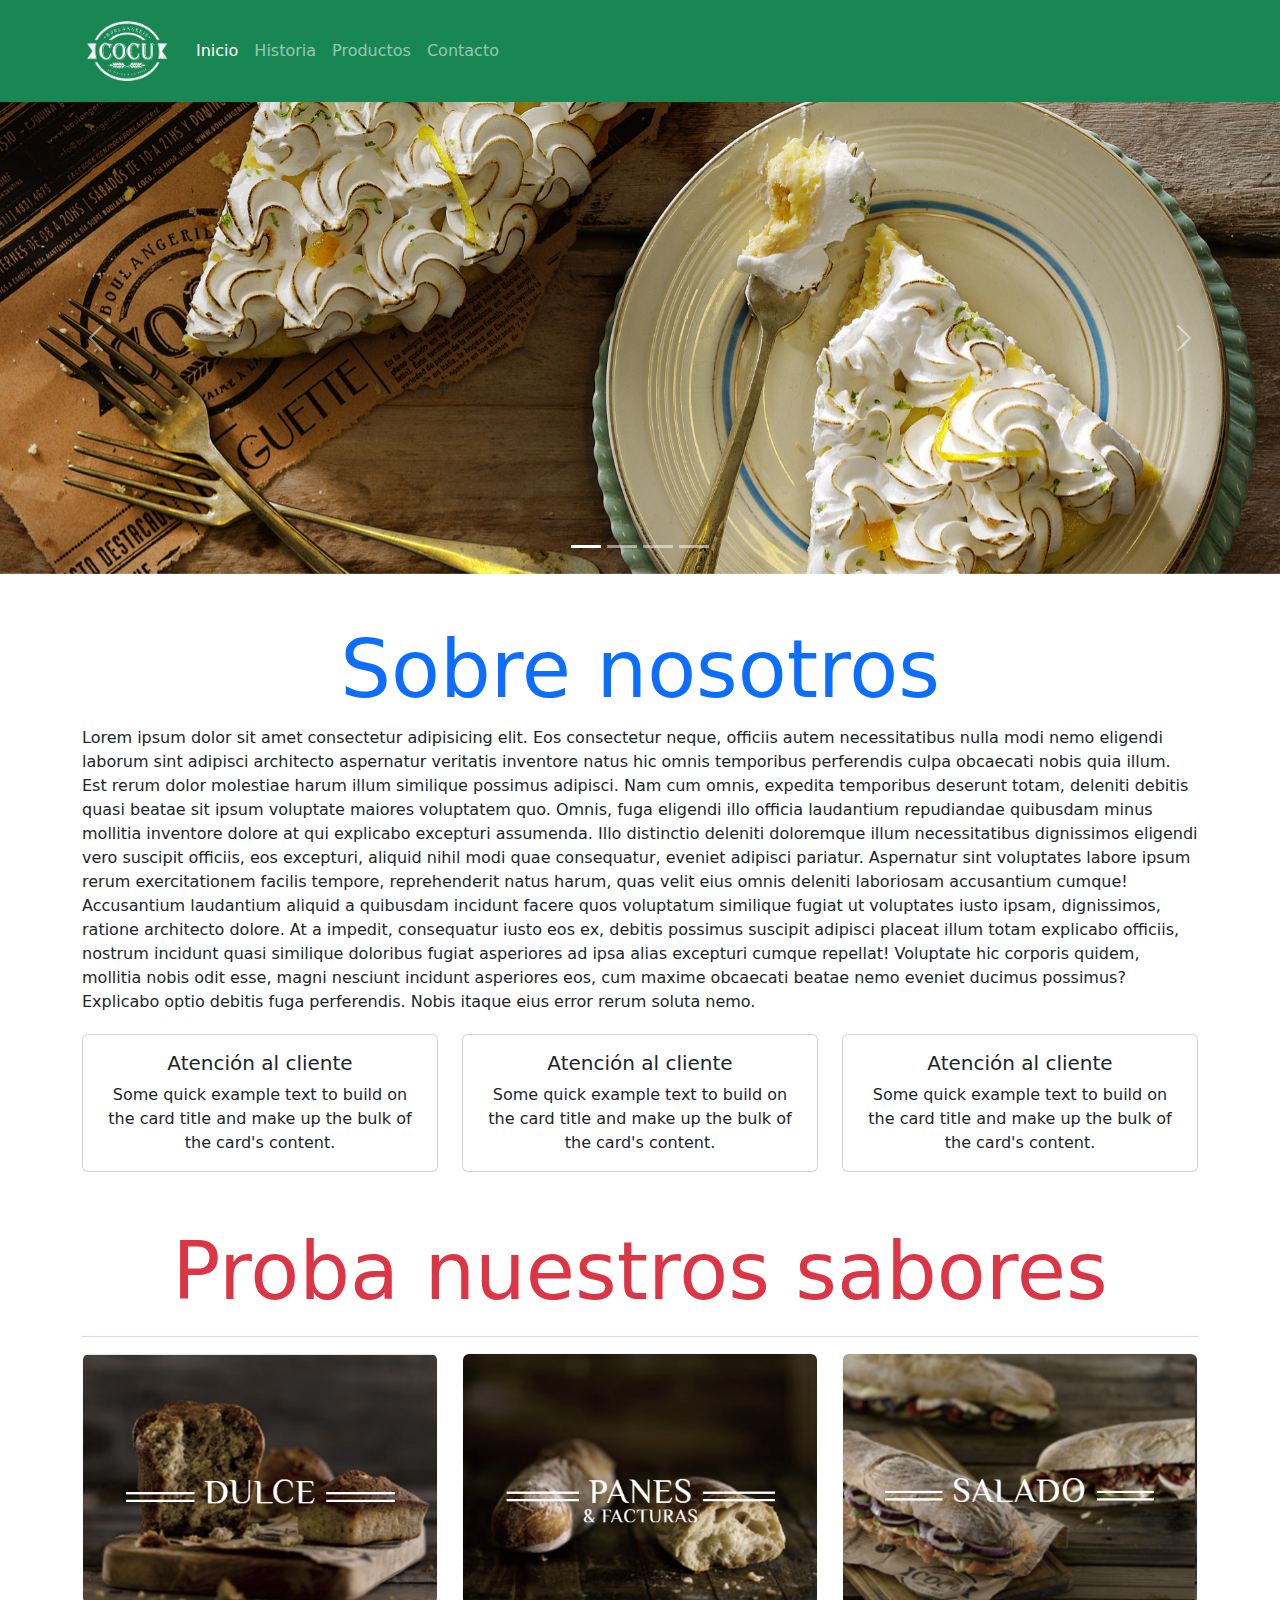
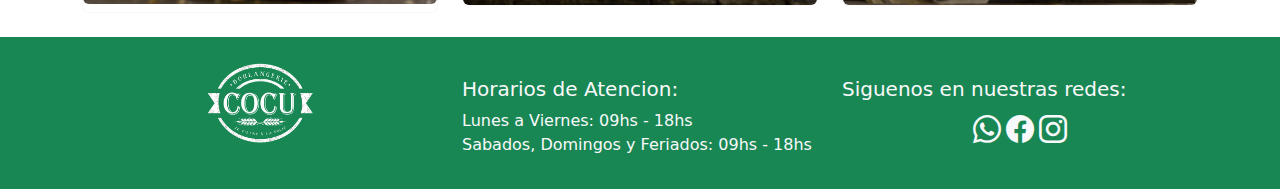
<file: index.html>
<!DOCTYPE html>
<html lang="en">
  <head>
    <meta charset="UTF-8" />
    <meta http-equiv="X-UA-Compatible" content="IE=edge" />
    <meta name="viewport" content="width=device-width, initial-scale=1.0" />
    <meta name="author" content="Joaquin Cortes Carbajo" />
    <meta
      name="description"
      content="Los mejores prodcuctos artesanales para tu mesa"
    />
    <meta name="keywords" content="Bizcochos, tortillas, facturas" />
    <link rel="stylesheet" href="css/bootstrap.min.css" />
    <link
      rel="stylesheet"
      href="https://cdn.jsdelivr.net/npm/bootstrap-icons@1.8.3/font/bootstrap-icons.css"
    />
    <link rel="preconnect" href="https://fonts.googleapis.com" />
    <link rel="preconnect" href="https://fonts.gstatic.com" crossorigin />
    <link
      href="https://fonts.googleapis.com/css2?family=Black+Han+Sans&family=Open+Sans:ital,wght@0,800;1,700&family=Tiro+Tamil&display=swap"
      rel="stylesheet"
    />
    <link rel="stylesheet" href="css/style.css" />
    <title>Panaderia Cocu</title>
  </head>
  <body>
    <header>
      <nav class="navbar bg-success navbar-dark navbar-expand-lg">
        <div class="container">
          <a href="index.html" class="navbar-brand">
            <img src="img/cocu_logo-450.png" alt="Logo Cocu" width="90px" />
          </a>
          <button
            type="button"
            class="navbar-toggler"
            data-bs-toggle="collapse"
            data-bs-target="#itemsNav"
          >
            <span class="navbar-toggler-icon"></span>
          </button>
          <div id="itemsNav" class="collapse navbar-collapse">
            <ul class="navbar-nav">
              <li class="nav-item">
                <a href="index.html" class="nav-link active" aria-current="page"
                  >Inicio</a
                >
              </li>
              <li class="nav-item">
                <a href="pages/historia.html" class="nav-link">Historia</a>
              </li>
              <li class="nav-item">
                <a href="pages/productos.html" class="nav-link">Productos</a>
              </li>
              <li class="nav-item">
                <a href="pages/contacto.html" class="nav-link">Contacto</a>
              </li>
            </ul>
          </div>
        </div>
      </nav>
    </header>
    <main>
      <section>
        <div
          id="bannerPanaderiaCocu"
          class="carousel slide"
          data-bs-ride="true"
        >
          <div class="carousel-indicators">
            <button
              type="button"
              data-bs-target="#bannerPanaderiaCocu"
              data-bs-slide-to="0"
              class="active"
              aria-current="true"
              aria-label="Slide 1"
            ></button>
            <button
              type="button"
              data-bs-target="#bannerPanaderiaCocu"
              data-bs-slide-to="1"
              aria-label="Slide 2"
            ></button>
            <button
              type="button"
              data-bs-target="#bannerPanaderiaCocu"
              data-bs-slide-to="2"
              aria-label="Slide 3"
            ></button>
            <button
              type="button"
              data-bs-target="#bannerPanaderiaCocu"
              data-bs-slide-to="3"
              aria-label="Slide 4"
            ></button>
          </div>
          <div class="carousel-inner">
            <div class="carousel-item active">
              <img
                src="img/slider_201603_lemonpie.jpg"
                class="d-block w-100 banner-responsive"
                alt="Lemon Pie"
              />
            </div>
            <div class="carousel-item">
              <img
                src="img/slider_201603_painchoco.jpg"
                class="d-block w-100 banner-responsive"
                alt="Medialuna"
              />
            </div>
            <div class="carousel-item">
              <img
                src="img/slider_201603_sandwich.jpg"
                class="d-block w-100 banner-responsive"
                alt="Sandwich"
              />
            </div>
            <div class="carousel-item">
              <img
                src="img/slider_201603_painchoco.jpg"
                class="d-block w-100 banner-responsive"
                alt="Facturas"
              />
            </div>
          </div>
          <button
            class="carousel-control-prev"
            type="button"
            data-bs-target="#bannerPanaderiaCocu"
            data-bs-slide="prev"
          >
            <span class="carousel-control-prev-icon" aria-hidden="true"></span>
            <span class="visually-hidden">Previous</span>
          </button>
          <button
            class="carousel-control-next"
            type="button"
            data-bs-target="#bannerPanaderiaCocu"
            data-bs-slide="next"
          >
            <span class="carousel-control-next-icon" aria-hidden="true"></span>
            <span class="visually-hidden">Next</span>
          </button>
        </div>
      </section>
      <section class="container my-5">
        <article>
          <h1 class="display-1 text-center text-primary">Sobre nosotros</h1>
          <p>
            Lorem ipsum dolor sit amet consectetur adipisicing elit. Eos
            consectetur neque, officiis autem necessitatibus nulla modi nemo
            eligendi laborum sint adipisci architecto aspernatur veritatis
            inventore natus hic omnis temporibus perferendis culpa obcaecati
            nobis quia illum. Est rerum dolor molestiae harum illum similique
            possimus adipisci. Nam cum omnis, expedita temporibus deserunt
            totam, deleniti debitis quasi beatae sit ipsum voluptate maiores
            voluptatem quo. Omnis, fuga eligendi illo officia laudantium
            repudiandae quibusdam minus mollitia inventore dolore at qui
            explicabo excepturi assumenda. Illo distinctio deleniti doloremque
            illum necessitatibus dignissimos eligendi vero suscipit officiis,
            eos excepturi, aliquid nihil modi quae consequatur, eveniet adipisci
            pariatur. Aspernatur sint voluptates labore ipsum rerum
            exercitationem facilis tempore, reprehenderit natus harum, quas
            velit eius omnis deleniti laboriosam accusantium cumque! Accusantium
            laudantium aliquid a quibusdam incidunt facere quos voluptatum
            similique fugiat ut voluptates iusto ipsam, dignissimos, ratione
            architecto dolore. At a impedit, consequatur iusto eos ex, debitis
            possimus suscipit adipisci placeat illum totam explicabo officiis,
            nostrum incidunt quasi similique doloribus fugiat asperiores ad ipsa
            alias excepturi cumque repellat! Voluptate hic corporis quidem,
            mollitia nobis odit esse, magni nesciunt incidunt asperiores eos,
            cum maxime obcaecati beatae nemo eveniet ducimus possimus? Explicabo
            optio debitis fuga perferendis. Nobis itaque eius error rerum soluta
            nemo.
          </p>
        </article>
        <article class="row">
          <aside class="col-12 col-md-4 my-1">
            <div class="card text-center">
              <div class="card-body">
                <h5 class="card-title">Atención al cliente</h5>
                <p class="card-text">
                  Some quick example text to build on the card title and make up
                  the bulk of the card's content.
                </p>
              </div>
            </div>
          </aside>
          <aside class="col-12 col-md-4 my-1">
            <div class="card text-center">
              <div class="card-body">
                <h5 class="card-title">Atención al cliente</h5>
                <p class="card-text">
                  Some quick example text to build on the card title and make up
                  the bulk of the card's content.
                </p>
              </div>
            </div>
          </aside>
          <aside class="col-12 col-md-4 my-1">
            <div class="card text-center">
              <div class="card-body">
                <h5 class="card-title">Atención al cliente</h5>
                <p class="card-text">
                  Some quick example text to build on the card title and make up
                  the bulk of the card's content.
                </p>
              </div>
            </div>
          </aside>
        </article>
      </section>
      <section class="container">
        <h1 class="display-1 text-center text-danger">
          Proba nuestros sabores
          <hr />
        </h1>
        <article class="row mb-4">
          <aside class="col-12 col-md-4">
            <div class="card border-light">
              <img
                src="img/dulce.png"
                alt="Budines dulces marmolados"
                class="rounded dulce"
              />
              <h3 class="text-light fontTiro dulceFoto"></h3>
            </div>
          </aside>
          <aside class="col-12 col-md-4">
            <div class="card border-light">
              <img
                src="img/panyfactura.png"
                alt="Foto de panes tipo flauta"
                class="rounded panesYfacturas"
              />
            </div>
          </aside>
          <aside class="col-12 col-md-4">
            <div class="card border-light">
              <img
                src="img/salado.png"
                alt="Imagen de sanguche de verduras salado"
                class="rounded salado"
              />
            </div>
          </aside>
        </article>
      </section>
    </main>
    <footer class="bg-success text-light py-3">
      <section class="container">
        <article class="row">
          <aside class="text-center col-12 col-md-4">
            <img src="img/cocu_logo-450.png" alt="Logo Cocu" height="100px" />
          </aside>
          <aside class="col-12 col-md-4 mt-md-4">
            <h5>Horarios de Atencion:</h5>
            <p>
              Lunes a Viernes: 09hs - 18hs <br />Sabados, Domingos y Feriados:
              09hs - 18hs
            </p>
          </aside>
          <aside class="col-12 col-md-4 mt-md-4">
            <h5>Siguenos en nuestras redes:</h5>
            <div class="text-center">
              <a href="" class="text-light"
                ><i class="bi bi-whatsapp fs-3"></i
              ></a>
              <a href="" class="text-light"
                ><i class="bi bi-facebook fs-3"></i
              ></a>
              <a href="" class="text-light"
                ><i class="bi bi-instagram fs-3"></i
              ></a>
            </div>
          </aside>
        </article>
      </section>
    </footer>
    <script
      src="https://cdn.jsdelivr.net/npm/bootstrap@5.1.3/dist/js/bootstrap.bundle.min.js"
      integrity="sha384-ka7Sk0Gln4gmtz2MlQnikT1wXgYsOg+OMhuP+IlRH9sENBO0LRn5q+8nbTov4+1p"
      crossorigin="anonymous"
    ></script>
  </body>
</html>
</file>
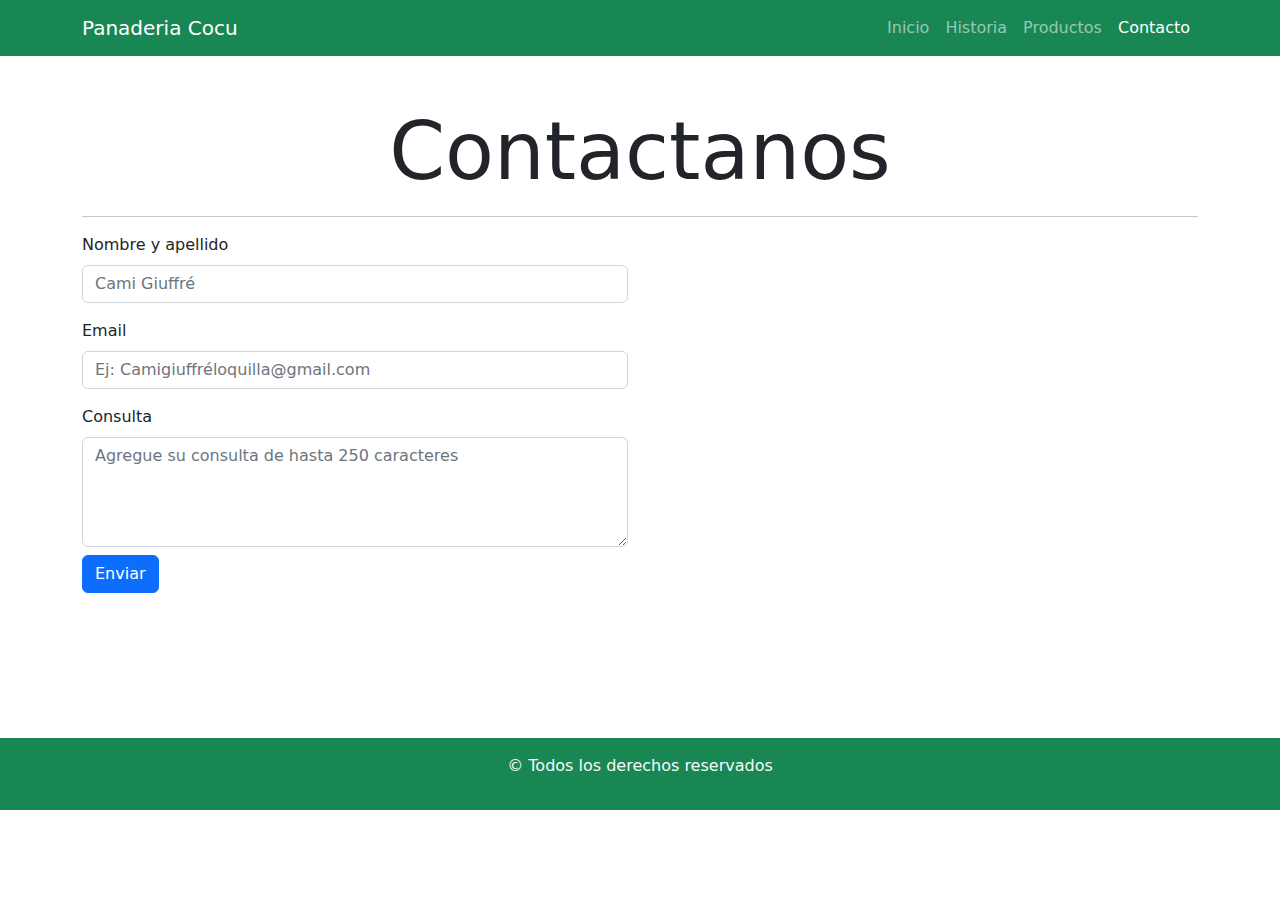
<file: pages/contacto.html>
<!DOCTYPE html>
<html lang="en">
  <head>
    <meta charset="UTF-8" />
    <meta http-equiv="X-UA-Compatible" content="IE=edge" />
    <meta name="viewport" content="width=device-width, initial-scale=1.0" />
    <meta name="author" content="Joaquin Cortes Carbajo" />
    <meta
      name="description"
      content="Los mejores prodcuctos artesanales para tu mesa"
    />
    <meta name="keywords" content="Bizcochos, tortillas, facturas" />
    <link rel="stylesheet" href="../css/bootstrap.min.css" />
    <link rel="stylesheet" href="../css/style.css" />
    <title>Panaderia Cocu</title>
  </head>
  <body>
    <header>
      <nav class="navbar bg-success navbar-dark navbar-expand-lg">
        <div class="container">
          <a href="../index.html" class="navbar-brand">Panaderia Cocu</a>
          <button
            type="button"
            class="navbar-toggler"
            data-bs-toggle="collapse"
            data-bs-target="#itemsNav"
          >
            <span class="navbar-toggler-icon"></span>
          </button>
          <div id="itemsNav" class="collapse navbar-collapse">
            <ul class="navbar-nav ms-auto">
              <li class="nav-item">
                <a href="../index.html" class="nav-link">Inicio</a>
              </li>
              <li class="nav-item">
                <a href="historia.html" class="nav-link">Historia</a>
              </li>
              <li class="nav-item">
                <a href="productos.html" class="nav-link">Productos</a>
              </li>
              <li class="nav-item">
                <a href="contacto.html" class="nav-link active">Contacto</a>
              </li>
            </ul>
          </div>
        </div>
      </nav>
    </header>
    <main class="container my-5">
      <section>
        <h1 class="display-1 text-center">
          Contactanos
          <hr />
        </h1>
        <article class="row">
          <aside class="col-12 col-md-6">
            <form>
              <div class="mb-3">
                <label for="nombreApellido" class="form-label"
                  >Nombre y apellido</label
                >
                <input
                  type="text"
                  id="nombreApellido"
                  class="form-control"
                  placeholder="Cami Giuffré"
                  minlength="5"
                  maxlength="40"
                  required
                />
              </div>
              <div class="mb-3">
                <label for="email" class="form-label">Email</label>
                <input
                  type="email"
                  id="email"
                  class="form-control"
                  placeholder="Ej: Camigiuffréloquilla@gmail.com"
                  minlength="5"
                  maxlength="80"
                  required
                />
              </div>
              <div class="mb-3">
                <label for="consulta" class="form-label">Consulta</label>
                <textarea
                  id="consulta"
                  rows="4"
                  class="form-control"
                  placeholder="Agregue su consulta de hasta 250 caracteres"
                  minlength="10"
                  maxlength="250"
                  required
                ></textarea>
                <button type="submit" class="btn btn-primary mt-2">
                  Enviar
                </button>
              </div>
            </form>
          </aside>
          <aside class="col-12 col-md-6">
            <iframe
              src="https://www.google.com/maps/embed?pb=!1m14!1m8!1m3!1d14240.408879082126!2d-65.2072018!3d-26.8367009!3m2!1i1024!2i768!4f13.1!3m3!1m2!1s0x0%3A0xf8606cd659b8e3e4!2sRollingCode%20School!5e0!3m2!1ses-419!2sar!4v1654550886108!5m2!1ses-419!2sar"
              width="100%"
              height="450"
              allowfullscreen=""
              loading="lazy"
              referrerpolicy="no-referrer-when-downgrade"
            ></iframe>
          </aside>
        </article>
      </section>
    </main>
    <footer class="bg-success text-light text-center py-3">
      <p>&copy; Todos los derechos reservados</p>
    </footer>
    <script
      src="https://cdn.jsdelivr.net/npm/bootstrap@5.1.3/dist/js/bootstrap.bundle.min.js"
      integrity="sha384-ka7Sk0Gln4gmtz2MlQnikT1wXgYsOg+OMhuP+IlRH9sENBO0LRn5q+8nbTov4+1p"
      crossorigin="anonymous"
    ></script>
  </body>
</html>
</file>
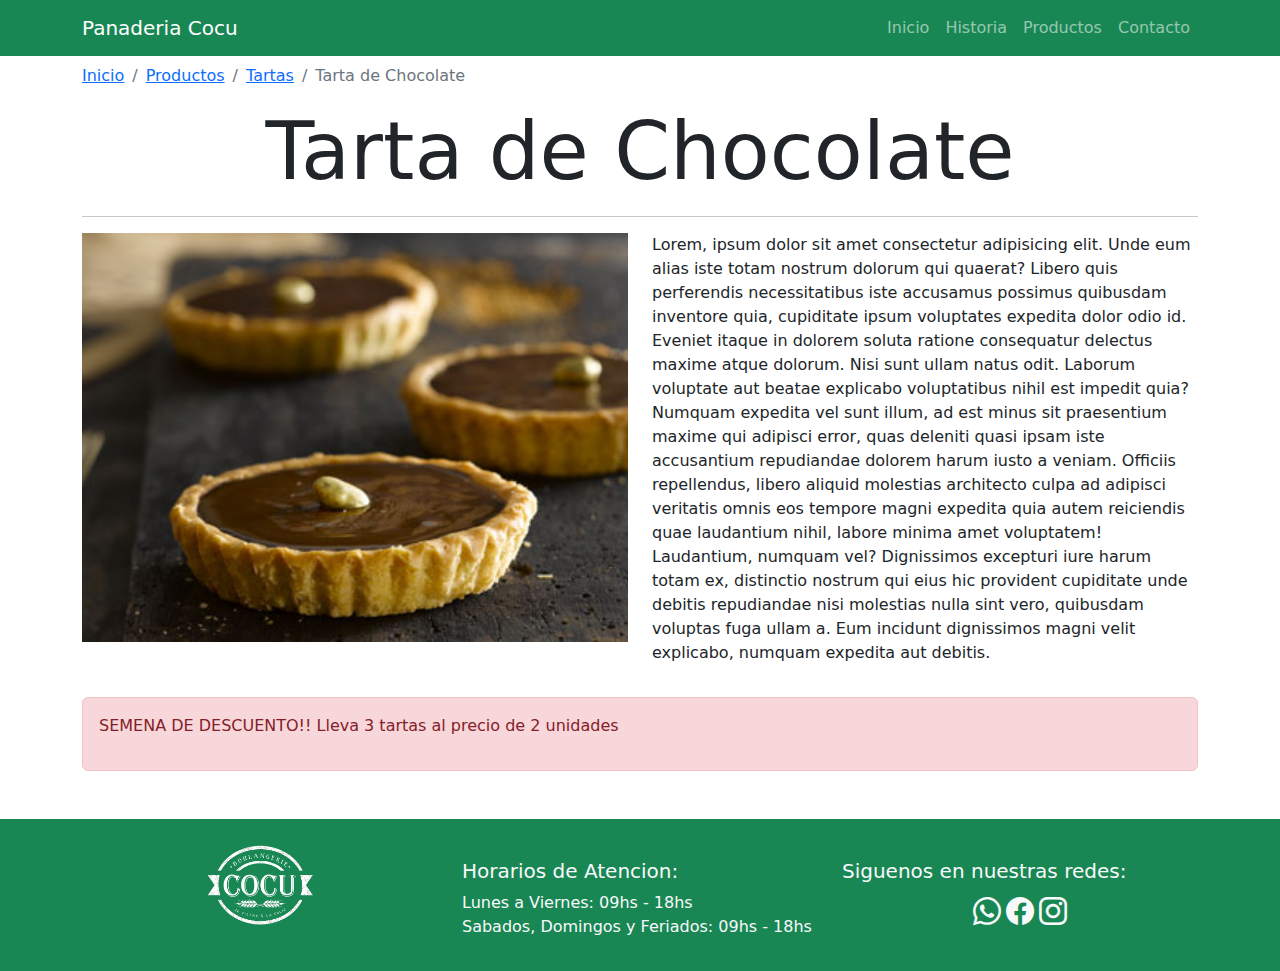
<file: pages/detalleProducto.html>
<!DOCTYPE html>
<html lang="en">
  <head>
    <meta charset="UTF-8" />
    <meta http-equiv="X-UA-Compatible" content="IE=edge" />
    <meta name="viewport" content="width=device-width, initial-scale=1.0" />
    <meta name="author" content="Joaquin Cortes Carbajo" />
    <meta
      name="description"
      content="Los mejores prodcuctos artesanales para tu mesa"
    />
    <meta name="keywords" content="Bizcochos, tortillas, facturas" />
    <link rel="stylesheet" href="../css/bootstrap.min.css" />
    <link
      rel="stylesheet"
      href="https://cdn.jsdelivr.net/npm/bootstrap-icons@1.8.3/font/bootstrap-icons.css"
    />
    <link rel="stylesheet" href="../css/style.css" />
    <title>Panaderia Cocu</title>
  </head>
  <body>
    <header>
      <nav class="navbar bg-success navbar-dark navbar-expand-lg">
        <div class="container">
          <a href="../index.html" class="navbar-brand">Panaderia Cocu</a>
          <button
            type="button"
            class="navbar-toggler"
            data-bs-toggle="collapse"
            data-bs-target="#itemsNav"
          >
            <span class="navbar-toggler-icon"></span>
          </button>
          <div id="itemsNav" class="collapse navbar-collapse">
            <ul class="navbar-nav ms-auto">
              <li class="nav-item">
                <a href="../index.html" class="nav-link">Inicio</a>
              </li>
              <li class="nav-item">
                <a href="historia.html" class="nav-link">Historia</a>
              </li>
              <li class="nav-item">
                <a href="productos.html" class="nav-link">Productos</a>
              </li>
              <li class="nav-item">
                <a href="contacto.html" class="nav-link">Contacto</a>
              </li>
            </ul>
          </div>
        </div>
      </nav>
    </header>
    <main class="container mb-5 mt-2">
      <nav aria-label="breadcrumb">
        <ol class="breadcrumb">
          <li class="breadcrumb-item"><a href="../index.html">Inicio</a></li>
          <li class="breadcrumb-item">
            <a href="productos.html">Productos</a>
          </li>
          <li class="breadcrumb-item"><a href="#">Tartas</a></li>
          <li class="breadcrumb-item active" aria-current="page">
            Tarta de Chocolate
          </li>
        </ol>
      </nav>
      <section>
        <h1 class="display-1 text-center">
          Tarta de Chocolate
          <hr />
        </h1>
        <article class="row">
          <aside class="col-12 col-md-6">
            <img
              src="../img/productos/Torta-de-chocolate_00098_portfolio.jpg"
              width="100%"
              alt="Tarte de chocolate"
            />
          </aside>
          <aside class="col-12 col-md-6">
            <p>
              Lorem, ipsum dolor sit amet consectetur adipisicing elit. Unde eum
              alias iste totam nostrum dolorum qui quaerat? Libero quis
              perferendis necessitatibus iste accusamus possimus quibusdam
              inventore quia, cupiditate ipsum voluptates expedita dolor odio
              id. Eveniet itaque in dolorem soluta ratione consequatur delectus
              maxime atque dolorum. Nisi sunt ullam natus odit. Laborum
              voluptate aut beatae explicabo voluptatibus nihil est impedit
              quia? Numquam expedita vel sunt illum, ad est minus sit
              praesentium maxime qui adipisci error, quas deleniti quasi ipsam
              iste accusantium repudiandae dolorem harum iusto a veniam.
              Officiis repellendus, libero aliquid molestias architecto culpa ad
              adipisci veritatis omnis eos tempore magni expedita quia autem
              reiciendis quae laudantium nihil, labore minima amet voluptatem!
              Laudantium, numquam vel? Dignissimos excepturi iure harum totam
              ex, distinctio nostrum qui eius hic provident cupiditate unde
              debitis repudiandae nisi molestias nulla sint vero, quibusdam
              voluptas fuga ullam a. Eum incidunt dignissimos magni velit
              explicabo, numquam expedita aut debitis.
            </p>
          </aside>
        </article>
        <div class="alert alert-danger mt-3" role="alert">
         <p>SEMENA DE DESCUENTO!! Lleva 3 tartas al precio de 2 unidades</p>
        </div>
      </section>
    </main>
    <footer class="bg-success text-light py-3">
      <section class="container">
        <article class="row">
          <aside class="text-center col-12 col-md-4">
            <img
              src="../img/cocu_logo-450.png"
              alt="Logo Cocu"
              height="100px"
            />
          </aside>
          <aside class="col-12 col-md-4 mt-md-4">
            <h5>Horarios de Atencion:</h5>
            <p>
              Lunes a Viernes: 09hs - 18hs <br />Sabados, Domingos y Feriados:
              09hs - 18hs
            </p>
          </aside>
          <aside class="col-12 col-md-4 mt-md-4">
            <h5>Siguenos en nuestras redes:</h5>
            <div class="text-center">
              <a href="" class="text-light"
                ><i class="bi bi-whatsapp fs-3"></i
              ></a>
              <a href="" class="text-light"
                ><i class="bi bi-facebook fs-3"></i
              ></a>
              <a href="" class="text-light"
                ><i class="bi bi-instagram fs-3"></i
              ></a>
            </div>
          </aside>
        </article>
      </section>
    </footer>
    <script
      src="https://cdn.jsdelivr.net/npm/bootstrap@5.1.3/dist/js/bootstrap.bundle.min.js"
      integrity="sha384-ka7Sk0Gln4gmtz2MlQnikT1wXgYsOg+OMhuP+IlRH9sENBO0LRn5q+8nbTov4+1p"
      crossorigin="anonymous"
    ></script>
  </body>
</html>
</file>
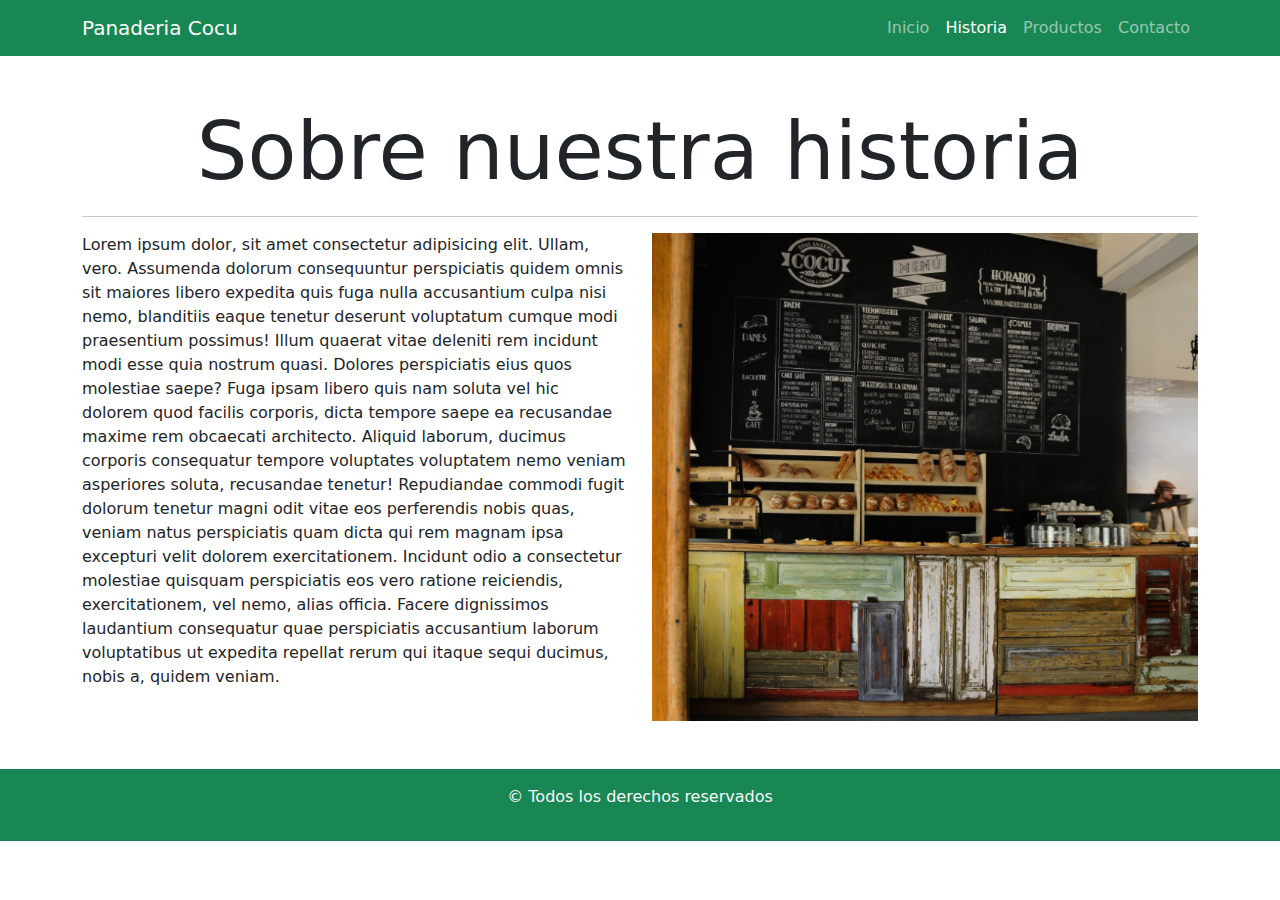
<file: pages/historia.html>
<!DOCTYPE html>
<html lang="en">
  <head>
    <meta charset="UTF-8" />
    <meta http-equiv="X-UA-Compatible" content="IE=edge" />
    <meta name="viewport" content="width=device-width, initial-scale=1.0" />
    <meta name="author" content="Joaquin Cortes Carbajo" />
    <meta
      name="description"
      content="Los mejores prodcuctos artesanales para tu mesa"
    />
    <meta name="keywords" content="Bizcochos, tortillas, facturas" />
    <link rel="stylesheet" href="../css/bootstrap.min.css" />
    <link rel="stylesheet" href="../css/style.css" />
    <title>Panaderia Cocu</title>
  </head>
  <body>
    <header>
      <nav class="navbar bg-success navbar-dark navbar-expand-lg">
        <div class="container">
          <a href="../index.html" class="navbar-brand">Panaderia Cocu</a>
          <button
            type="button"
            class="navbar-toggler"
            data-bs-toggle="collapse"
            data-bs-target="#itemsNav"
          >
            <span class="navbar-toggler-icon"></span>
          </button>
          <div id="itemsNav" class="collapse navbar-collapse">
            <ul class="navbar-nav ms-auto">
              <li class="nav-item">
                <a href="../index.html" class="nav-link">Inicio</a>
              </li>
              <li class="nav-item">
                <a href="historia.html" class="nav-link active">Historia</a>
              </li>
              <li class="nav-item">
                <a href="productos.html" class="nav-link">Productos</a>
              </li>
              <li class="nav-item">
                <a href="contacto.html" class="nav-link">Contacto</a>
              </li>
            </ul>
          </div>
        </div>
      </nav>
    </header>
    <main class="container my-5">
      <h1 class="display-1 text-center">Sobre nuestra historia</h1>
      <hr />
      <article class="row">
        <aside class="col-12 col-md-6">
          <p>
            Lorem ipsum dolor, sit amet consectetur adipisicing elit. Ullam,
            vero. Assumenda dolorum consequuntur perspiciatis quidem omnis sit
            maiores libero expedita quis fuga nulla accusantium culpa nisi nemo,
            blanditiis eaque tenetur deserunt voluptatum cumque modi praesentium
            possimus! Illum quaerat vitae deleniti rem incidunt modi esse quia
            nostrum quasi. Dolores perspiciatis eius quos molestiae saepe? Fuga
            ipsam libero quis nam soluta vel hic dolorem quod facilis corporis,
            dicta tempore saepe ea recusandae maxime rem obcaecati architecto.
            Aliquid laborum, ducimus corporis consequatur tempore voluptates
            voluptatem nemo veniam asperiores soluta, recusandae tenetur!
            Repudiandae commodi fugit dolorum tenetur magni odit vitae eos
            perferendis nobis quas, veniam natus perspiciatis quam dicta qui rem
            magnam ipsa excepturi velit dolorem exercitationem. Incidunt odio a
            consectetur molestiae quisquam perspiciatis eos vero ratione
            reiciendis, exercitationem, vel nemo, alias officia. Facere
            dignissimos laudantium consequatur quae perspiciatis accusantium
            laborum voluptatibus ut expedita repellat rerum qui itaque sequi
            ducimus, nobis a, quidem veniam.
          </p>
        </aside>
        <aside class="col-12 col-md-6">
          <img src="../img/historia.png" alt="panaderia cocu" class="w-100">
        </aside>
      </article>
    </main>
    <footer class="bg-success text-light text-center py-3">
      <p>&copy; Todos los derechos reservados</p>
    </footer>
    <script
      src="https://cdn.jsdelivr.net/npm/bootstrap@5.1.3/dist/js/bootstrap.bundle.min.js"
      integrity="sha384-ka7Sk0Gln4gmtz2MlQnikT1wXgYsOg+OMhuP+IlRH9sENBO0LRn5q+8nbTov4+1p"
      crossorigin="anonymous"
    ></script>
  </body>
</html>
</file>
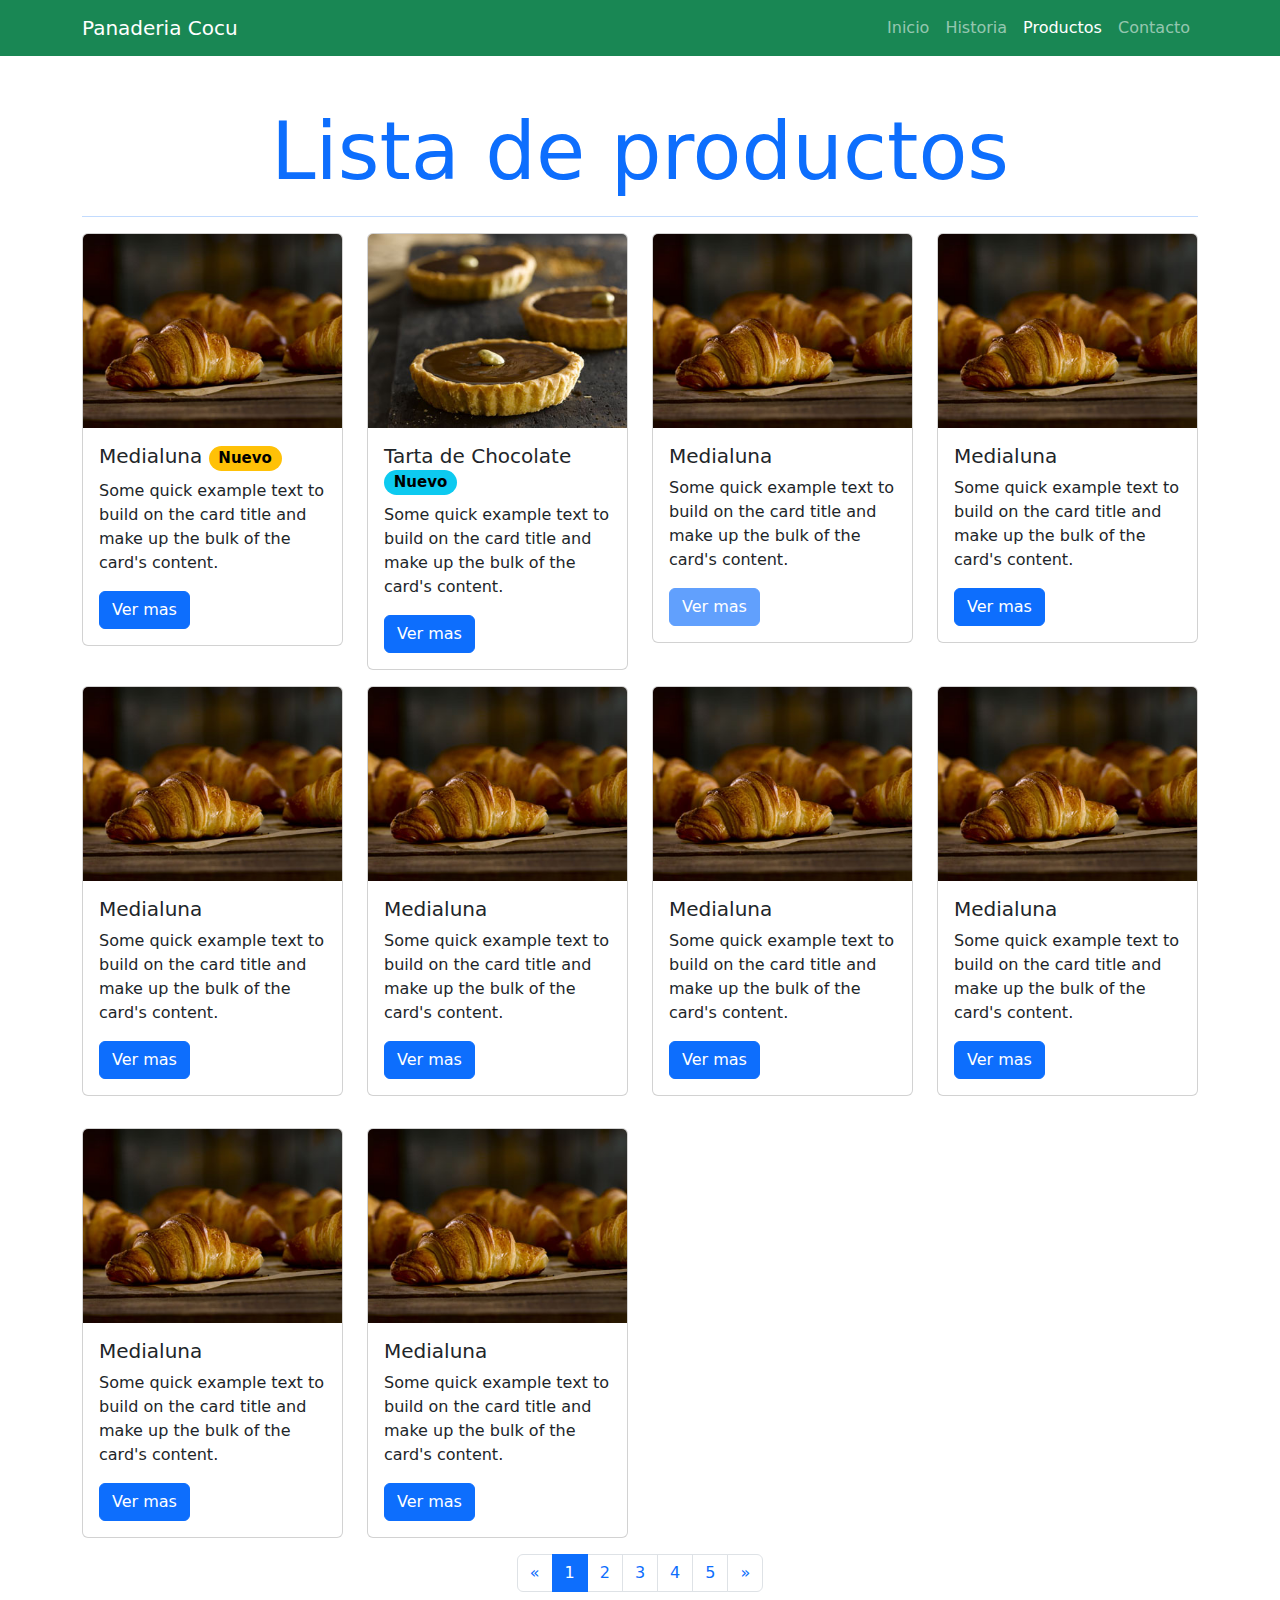
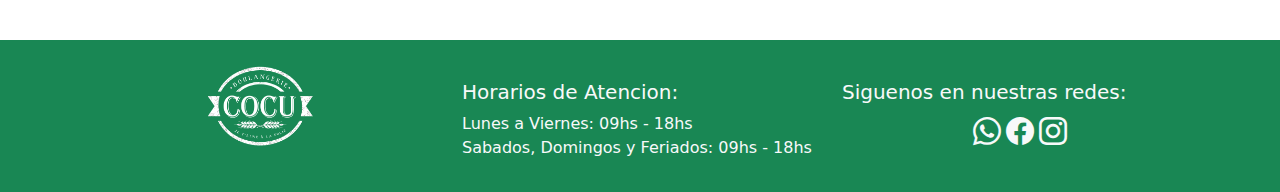
<file: pages/productos.html>
<!DOCTYPE html>
<html lang="en">
  <head>
    <meta charset="UTF-8" />
    <meta http-equiv="X-UA-Compatible" content="IE=edge" />
    <meta name="viewport" content="width=device-width, initial-scale=1.0" />
    <meta name="author" content="Joaquin Cortes Carbajo" />
    <meta
      name="description"
      content="Los mejores prodcuctos artesanales para tu mesa"
    />
    <meta name="keywords" content="Bizcochos, tortillas, facturas" />
    <link rel="stylesheet" href="../css/bootstrap.min.css" />
    <link
      rel="stylesheet"
      href="https://cdn.jsdelivr.net/npm/bootstrap-icons@1.8.3/font/bootstrap-icons.css"
    />
    <link rel="stylesheet" href="../css/style.css" />
    <title>Panaderia Cocu</title>
  </head>
  <body>
    <header>
      <nav class="navbar bg-success navbar-dark navbar-expand-lg">
        <div class="container">
          <a href="../index.html" class="navbar-brand">Panaderia Cocu</a>
          <button
            type="button"
            class="navbar-toggler"
            data-bs-toggle="collapse"
            data-bs-target="#itemsNav"
          >
            <span class="navbar-toggler-icon"></span>
          </button>
          <div id="itemsNav" class="collapse navbar-collapse">
            <ul class="navbar-nav ms-auto">
              <li class="nav-item">
                <a href="../index.html" class="nav-link">Inicio</a>
              </li>
              <li class="nav-item">
                <a href="historia.html" class="nav-link">Historia</a>
              </li>
              <li class="nav-item">
                <a href="productos.html" class="nav-link active">Productos</a>
              </li>
              <li class="nav-item">
                <a href="contacto.html" class="nav-link">Contacto</a>
              </li>
            </ul>
          </div>
        </div>
      </nav>
    </header>
    <main class="container my-5">
      <section>
        <h1 class="display-1  text-primary text-center">
          Lista de productos
          <hr />
        </h1>
        <article class="row">
          <aside class="col-12 col-md-4 col-lg-3">
            <div class="card">
              <img
                src="../img/productos/Croissant_00018_portfolio1.jpg"
                class="card-img-top"
                alt="Medialuna"
              />
              <div class="card-body">
                <h5 class="card-title">
                  Medialuna
                  <span class="badge rounded-pill text-bg-warning">Nuevo</span>
                </h5>
                <p class="card-text">
                  Some quick example text to build on the card title and make up
                  the bulk of the card's content.
                </p>
                <button
                  class="btn btn-primary"
                  data-bs-toggle="modal"
                  data-bs-target="#detalleMedialuna"
                >
                  Ver mas
                </button>
              </div>
            </div>
          </aside>
          <aside class="col-12 col-md-4 col-lg-3">
            <div class="card">
              <img
                src="../img/productos/Torta-de-chocolate_00098_portfolio.jpg"
                class="card-img-top"
                alt="Tarta de Chocolate"
              />
              <div class="card-body">
                <h5 class="card-title">
                  Tarta de Chocolate<span
                    class="badge rounded-pill text-bg-info"
                    >Nuevo</span
                  >
                </h5>
                <p class="card-text">
                  Some quick example text to build on the card title and make up
                  the bulk of the card's content.
                </p>
                <a href="detalleProducto.html" class="btn btn-primary"
                  >Ver mas</a
                >
              </div>
            </div>
          </aside>
          <aside class="col-12 col-md-4 col-lg-3">
            <div class="card">
              <img
                src="../img/productos/Croissant_00018_portfolio1.jpg"
                class="card-img-top"
                alt="Medialuna"
              />
              <div class="card-body">
                <h5 class="card-title">Medialuna</h5>
                <p class="card-text">
                  Some quick example text to build on the card title and make up
                  the bulk of the card's content.
                </p>
                <button class="btn btn-primary" disabled>Ver mas</button>
              </div>
            </div>
          </aside>
          <aside class="col-12 col-md-4 col-lg-3">
            <div class="card">
              <img
                src="../img/productos/Croissant_00018_portfolio1.jpg"
                class="card-img-top"
                alt="Medialuna"
              />
              <div class="card-body">
                <h5 class="card-title">Medialuna</h5>
                <p class="card-text">
                  Some quick example text to build on the card title and make up
                  the bulk of the card's content.
                </p>
                <button class="btn btn-primary">Ver mas</button>
              </div>
            </div>
          </aside>
          <aside class="col-12 col-md-4 col-lg-3 my-3">
            <div class="card">
              <img
                src="../img/productos/Croissant_00018_portfolio1.jpg"
                class="card-img-top"
                alt="Medialuna"
              />
              <div class="card-body">
                <h5 class="card-title">Medialuna</h5>
                <p class="card-text">
                  Some quick example text to build on the card title and make up
                  the bulk of the card's content.
                </p>
                <button class="btn btn-primary">Ver mas</button>
              </div>
            </div>
          </aside>
          <aside class="col-12 col-md-4 col-lg-3 my-3">
            <div class="card">
              <img
                src="../img/productos/Croissant_00018_portfolio1.jpg"
                class="card-img-top"
                alt="Medialuna"
              />
              <div class="card-body">
                <h5 class="card-title">Medialuna</h5>
                <p class="card-text">
                  Some quick example text to build on the card title and make up
                  the bulk of the card's content.
                </p>
                <button class="btn btn-primary">Ver mas</button>
              </div>
            </div>
          </aside>
          <aside class="col-12 col-md-4 col-lg-3 my-3">
            <div class="card">
              <img
                src="../img/productos/Croissant_00018_portfolio1.jpg"
                class="card-img-top"
                alt="Medialuna"
              />
              <div class="card-body">
                <h5 class="card-title">Medialuna</h5>
                <p class="card-text">
                  Some quick example text to build on the card title and make up
                  the bulk of the card's content.
                </p>
                <button class="btn btn-primary">Ver mas</button>
              </div>
            </div>
          </aside>
          <aside class="col-12 col-md-4 col-lg-3 my-3">
            <div class="card">
              <img
                src="../img/productos/Croissant_00018_portfolio1.jpg"
                class="card-img-top"
                alt="Medialuna"
              />
              <div class="card-body">
                <h5 class="card-title">Medialuna</h5>
                <p class="card-text">
                  Some quick example text to build on the card title and make up
                  the bulk of the card's content.
                </p>
                <button class="btn btn-primary">Ver mas</button>
              </div>
            </div>
          </aside>
          <aside class="col-12 col-md-4 col-lg-3 my-3">
            <div class="card">
              <img
                src="../img/productos/Croissant_00018_portfolio1.jpg"
                class="card-img-top"
                alt="Medialuna"
              />
              <div class="card-body">
                <h5 class="card-title">Medialuna</h5>
                <p class="card-text">
                  Some quick example text to build on the card title and make up
                  the bulk of the card's content.
                </p>
                <button class="btn btn-primary">Ver mas</button>
              </div>
            </div>
          </aside>
          <aside class="col-12 col-md-4 col-lg-3 my-3">
            <div class="card">
              <img
                src="../img/productos/Croissant_00018_portfolio1.jpg"
                class="card-img-top"
                alt="Medialuna"
              />
              <div class="card-body">
                <h5 class="card-title">Medialuna</h5>
                <p class="card-text">
                  Some quick example text to build on the card title and make up
                  the bulk of the card's content.
                </p>
                <button class="btn btn-primary">Ver mas</button>
              </div>
            </div>
          </aside>
        </article>
        <nav aria-label="Page navigation prodcuctos">
          <ul class="pagination justify-content-center">
            <li class="page-item">
              <a class="page-link" href="#" aria-label="Previous">
                <span aria-hidden="true">&laquo;</span>
              </a>
            </li>
            <li class="page-item active">
              <a class="page-link" href="#">1</a>
            </li>
            <li class="page-item"><a class="page-link" href="#">2</a></li>
            <li class="page-item"><a class="page-link" href="#">3</a></li>
            <li class="page-item"><a class="page-link" href="#">4</a></li>
            <li class="page-item"><a class="page-link" href="#">5</a></li>
            <li class="page-item">
              <a class="page-link" href="#" aria-label="Next">
                <span aria-hidden="true">&raquo;</span>
              </a>
            </li>
          </ul>
        </nav>
      </section>
      <!-- ventana modal -->
      <div
        class="modal fade"
        id="detalleMedialuna"
        tabindex="-1"
        aria-labelledby="detalleMedialuna"
        aria-hidden="true"
      >
        <div class="modal-dialog">
          <div class="modal-content">
            <div class="modal-header">
              <h5 class="modal-title" id="detalleMedialuna">Medialuna</h5>
              <button
                type="button"
                class="btn-close"
                data-bs-dismiss="modal"
                aria-label="Close"
              ></button>
            </div>
            <div class="modal-body">
              <img
                src="../img/productos/Croissant_00018_portfolio1.jpg"
                alt="Medialuna"
                width="100%"
              />
              <p>
                Lorem ipsum dolor, sit amet consectetur adipisicing elit. Dolor
                reprehenderit deleniti magnam nesciunt culpa eligendi
                repudiandae cupiditate velit magni voluptatum placeat assumenda
                ipsam incidunt numquam atque quisquam excepturi, deserunt
                tempora commodi. Corporis corrupti quo iure quos odit recusandae
                illo rem obcaecati ullam, qui quidem! Incidunt quo ut atque
                praesentium. Assumenda inventore ipsa obcaecati nulla error
                repellat quis rerum possimus atque. Repellendus ipsa expedita
                doloribus sit illo non voluptatibus eum dolores asperiores
                nostrum voluptatem aliquid, sunt cupiditate inventore repellat
                doloremque qui sapiente recusandae fugiat accusantium unde
                perspiciatis beatae! Nulla maiores natus magni sequi accusantium
                amet facilis, ex ea, totam magnam ullam?
              </p>
              <p>Precio: <span class="fw-semibold">$55</span></p>
              <p>Precio: <strong class="">$55</strong></p>
              <p>Precio: <b class="">$55</b></p>
              <button
                class="btn btn-danger"
                data-bs-dismiss="modal"
                type="button"
              >
                boton de prueba
              </button>
            </div>
          </div>
        </div>
      </div>
    </main>
    <footer class="bg-success text-light py-3">
      <section class="container">
        <article class="row">
          <aside class="text-center col-12 col-md-4">
            <img
              src="../img/cocu_logo-450.png"
              alt="Logo Cocu"
              height="100px"
            />
          </aside>
          <aside class="col-12 col-md-4 mt-md-4">
            <h5>Horarios de Atencion:</h5>
            <p>
              Lunes a Viernes: 09hs - 18hs <br />Sabados, Domingos y Feriados:
              09hs - 18hs
            </p>
          </aside>
          <aside class="col-12 col-md-4 mt-md-4">
            <h5>Siguenos en nuestras redes:</h5>
            <div class="text-center">
              <a href="" class="text-light"
                ><i class="bi bi-whatsapp fs-3"></i
              ></a>
              <a href="" class="text-light"
                ><i class="bi bi-facebook fs-3"></i
              ></a>
              <a href="" class="text-light"
                ><i class="bi bi-instagram fs-3"></i
              ></a>
            </div>
          </aside>
        </article>
      </section>
    </footer>
    <script
      src="https://cdn.jsdelivr.net/npm/bootstrap@5.1.3/dist/js/bootstrap.bundle.min.js"
      integrity="sha384-ka7Sk0Gln4gmtz2MlQnikT1wXgYsOg+OMhuP+IlRH9sENBO0LRn5q+8nbTov4+1p"
      crossorigin="anonymous"
    ></script>
  </body>
</html>
</file>
<file: css/style.css>
.dulce {
  position: relative;
  filter: grayscale(45%);
}

.dulce:hover {
  bottom: 8px;
  left: 3px;
  filter: grayscale(0%);
  transition: 850ms;
}

.panesYfacturas {
position: relative;
filter: grayscale(45%);
}

.salado {
  position: relative;
  filter: grayscale(45%);
}

.salado:hover {
  bottom: 8px;
  left: 3px;
  filter: grayscale(0%);
  transition: 800ms;
}
.panesYfacturas:hover {
  bottom: 8px;
  left: 3px;
  filter: grayscale(0%);
  transition: 850ms;
}

@media all and (max-width: 767px) {
  .banner-responsive {
    height: 225px;
  }
}
</file>
